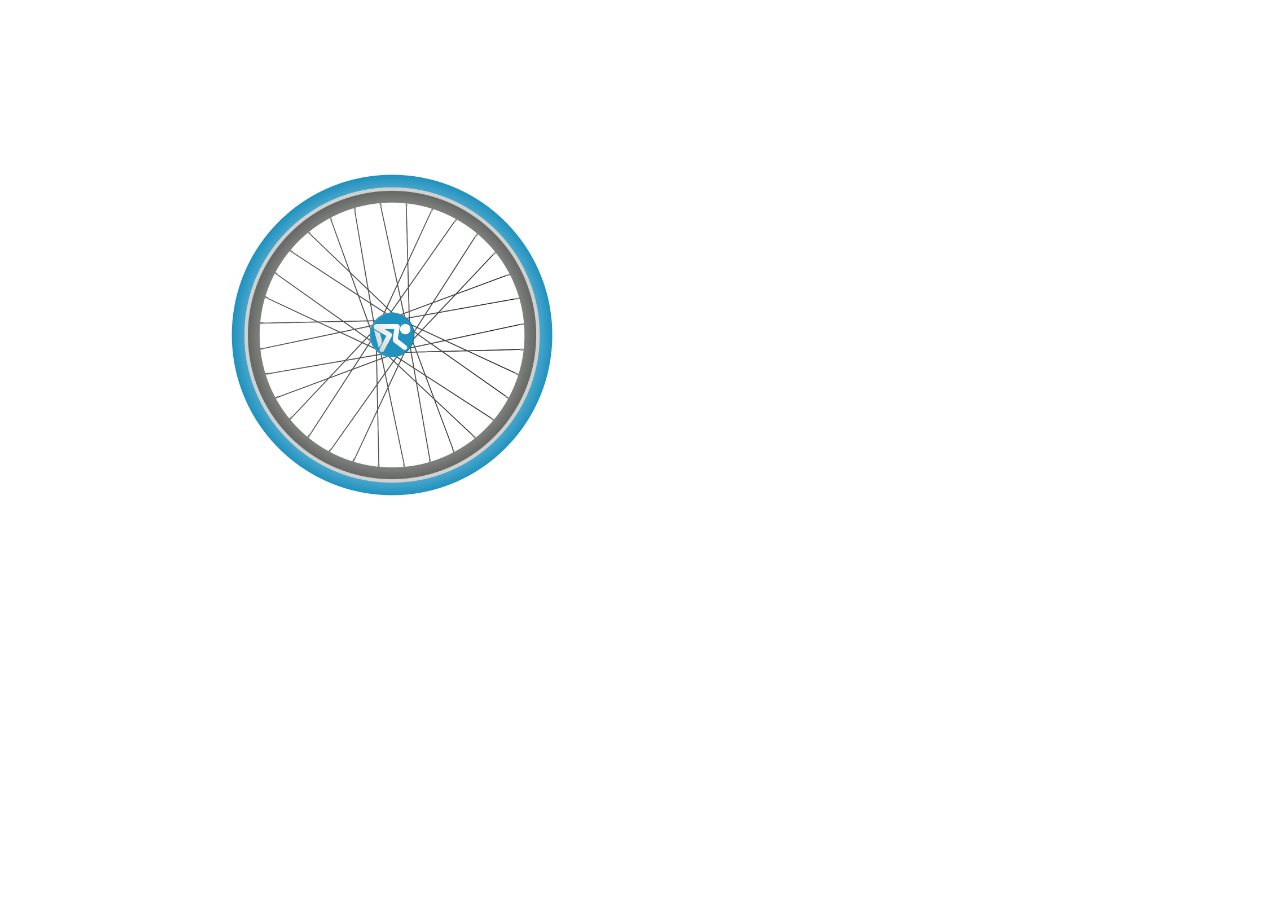
<file: t.html>
<!DOCTYPE html>
<html>
<head>
    <meta name="viewport" content="width=device-width, initial-scale=1">
    <style>
        /* Add animation to "page content" */
        .animate-bottom {
            position: relative;
            animation-name: animatebottom;
            animation-duration: 1s
        }


        @keyframes spin {
            0% {
                transform: rotate(0deg);
            }

            100% {
                transform: rotate(360deg);
            }
        }

        @keyframes animatebottom {
            from {
                bottom: -100px;
                opacity: 0
            }

            to {
                bottom: 0;
                opacity: 1
            }
        }

        #allPage {
            display: none;
            text-align: center;
        }

        #hjul_container {
            position: absolute;
            top: 15%;
            left: 15vw;
            z-index: 1;
            animation: spin 2s linear infinite;

        }

        .hjul_sprite {
            background-image: url(hjul.png);
            width: 400px;
            height: 400px;
            background-size: 100%;
            cursor: pointer;
        }
    </style>
</head>

<body>

    <div id="hjul_container" class="hjul">

        <div class="hjul_sprite"></div>
    </div>

    <div id="allPage" class="animate-bottom">
        <h2>Tada!</h2>
        <p>Some text in my newly loaded page..</p>
    </div>

    <!--
    <script>
        document.addEventListener("DOMContentLoaded", start);

        function start() {
            setTimeout(showPage, 2000);
        }

        function showPage() {
            document.querySelector("#hjul_container").style.display = "none";
            document.querySelector("#allPage").style.display = "block";
        }
    </script>
-->

</body></html>
</file>
